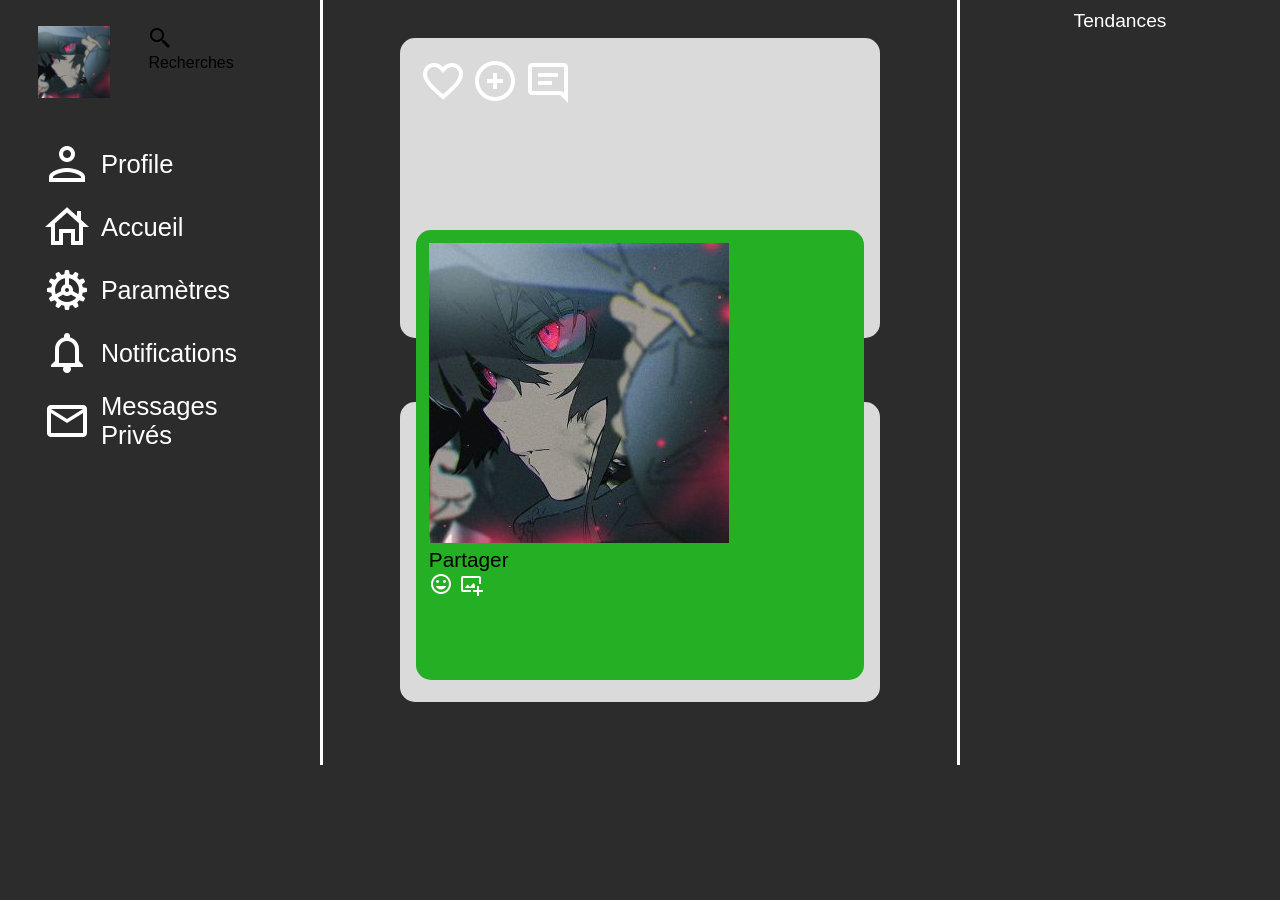
<file: index.html>
<!DOCTYPE html>
<html lang="en">
<head>
    <meta charset="UTF-8">
    <meta http-equiv="X-UA-Compatible" content="IE=edge">
    <meta name="viewport" content="width=device-width, initial-scale=1.0">
    <link rel="stylesheet" href="css/style.css" />
    <title>Document</title>
</head>
<body>
    <section class="parties"> 

        <section class="left-part">     
        
            <img class="logo-site" src="assets/images/raison.jpg">

            <div class="search-barre"> 
                <img src="assets/icones/icons8-search-24.png">
                <p> Recherches </p>
            </div>    
            
            <div class="user-part"> 
                <div class="user-menu">
                    <img src="assets/icones/icons8-user-48.png">
                    <a href="profile.html">Profile</a>
                </div>
    
                <div class="user-menu">
                    <img src="assets/icones/icons8-home-page-48.png">
                    <a href="index.html">Accueil</a>
                </div>
    
                <div class="user-menu">
                    <img src="assets/icones/icons8-gear-48.png">
                    <p> Paramètres</p>
                </div>
    
                <div class="user-menu">
                    <img src="assets/icones/icons8-notification-48.png">
                    <p> Notifications</p>
                </div>
    
                <div class="user-menu">
                    <img src="assets/icones/icons8-envelope-48.png">
                    <a href="mp.html"> Messages Privés</a>
                </div>
            </div>
        </section>
    
        <section class="mid-part">
            <div class="container-partage">
                <img class="partage-pp" src="assets/images/raison.jpg">
                <p> Partager </p>

                <div class="partage-icones">
                    <img src="assets/icones/icons8-happy-24.png">
                    <img src="assets/icones/icons8-add-image-24.png">
                </div>
            </div>

            <div class="container-post"> 
                <div class="post-icones">
                    <img src="assets/icones/icons8-heart-48.png">
                    <img src="assets/icones/icons8-add-48.png">
                    <img src="assets/icones/icons8-comments-48.png">
                </div>
            </div>

            <div class="container-post"> 
                <div class="post-icones">
                    <img src="assets/icones/icons8-heart-48.png">
                    <img src="assets/icones/icons8-add-48.png">
                    <img src="assets/icones/icons8-comments-48.png">
                </div>
            </div>
            
        </section>
    
        <section class="right-part"> 
            <p> Tendances</p>
            <div class="container-tendances">
                
            </div>
        </section>
        
    </section>
    
</body>
</html>
</file>
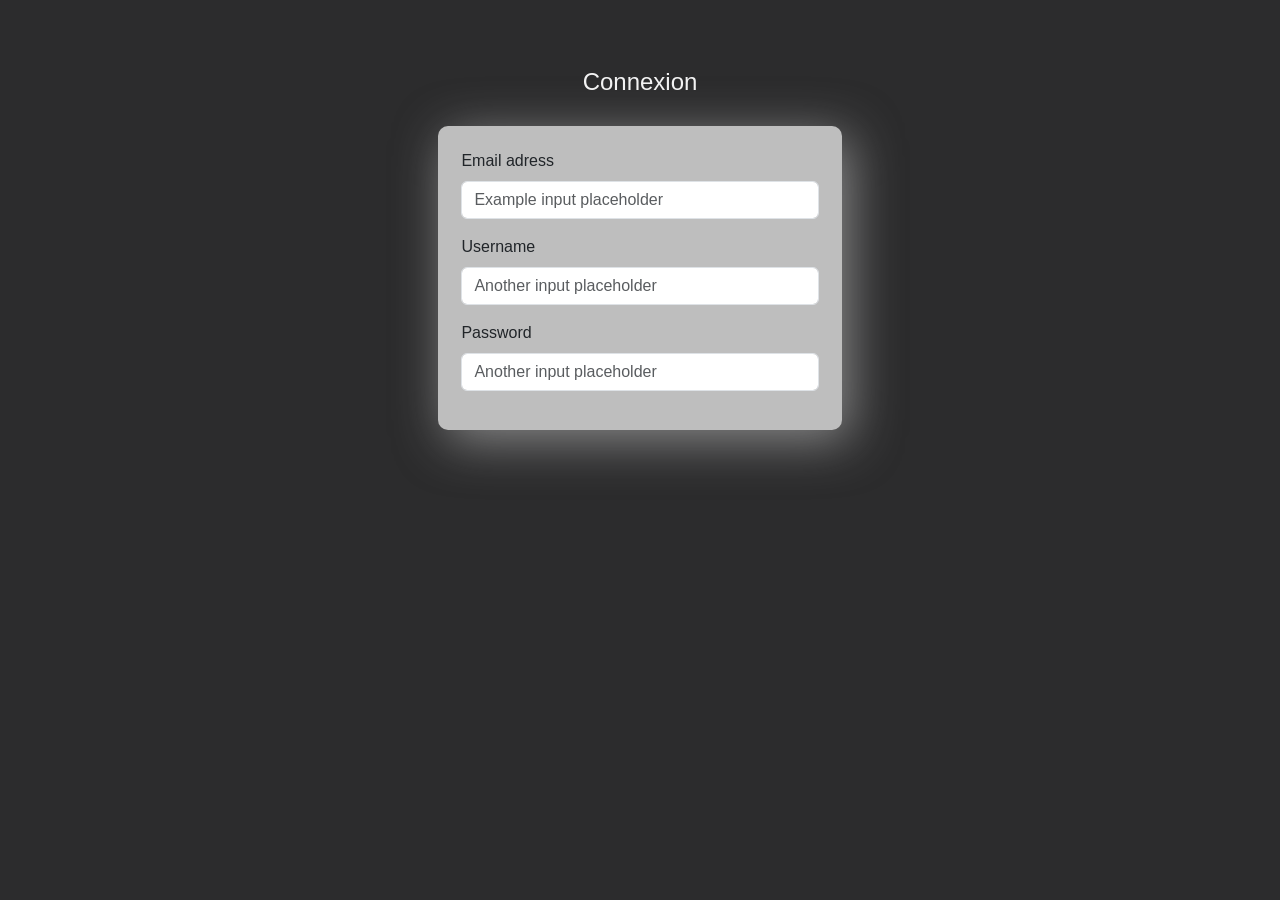
<file: connexion.html>
<!DOCTYPE html>
<html lang="en">
<head>
    <meta charset="UTF-8">
    <meta http-equiv="X-UA-Compatible" content="IE=edge">
    <meta name="viewport" content="width=device-width, initial-scale=1.0">
    <link href="https://cdn.jsdelivr.net/npm/bootstrap@5.3.0-alpha1/dist/css/bootstrap.min.css" rel="stylesheet" integrity="sha384-GLhlTQ8iRABdZLl6O3oVMWSktQOp6b7In1Zl3/Jr59b6EGGoI1aFkw7cmDA6j6gD" crossorigin="anonymous">
    <link rel="stylesheet" href="css/style.css" />
    <title>Document</title>
</head>
<body>
    <p class="txt-connexion"> Connexion</p>
    <section class="container-form"> 
        <section class="form">
            <div class="mb-3">
                <label for="formGroupExampleInput" class="form-label">Email adress</label>
                <input type="text" class="form-control" id="formGroupExampleInput" placeholder="Example input placeholder">
            </div>
    
            <div class="mb-3">
                <label for="formGroupExampleInput2" class="form-label">Username</label>
                <input type="text" class="form-control" id="formGroupExampleInput2" placeholder="Another input placeholder">
            </div>
    
            <div class="mb-3">
                <label for="formGroupExampleInput2" class="form-label">Password</label>
                <input type="text" class="form-control" id="formGroupExampleInput2" placeholder="Another input placeholder">
            </div>  
        </section>
    </section>
    
      <script src="https://cdn.jsdelivr.net/npm/bootstrap@5.3.0-alpha1/dist/js/bootstrap.bundle.min.js" integrity="sha384-w76AqPfDkMBDXo30jS1Sgez6pr3x5MlQ1ZAGC+nuZB+EYdgRZgiwxhTBTkF7CXvN" crossorigin="anonymous"></script>
</body>
</file>
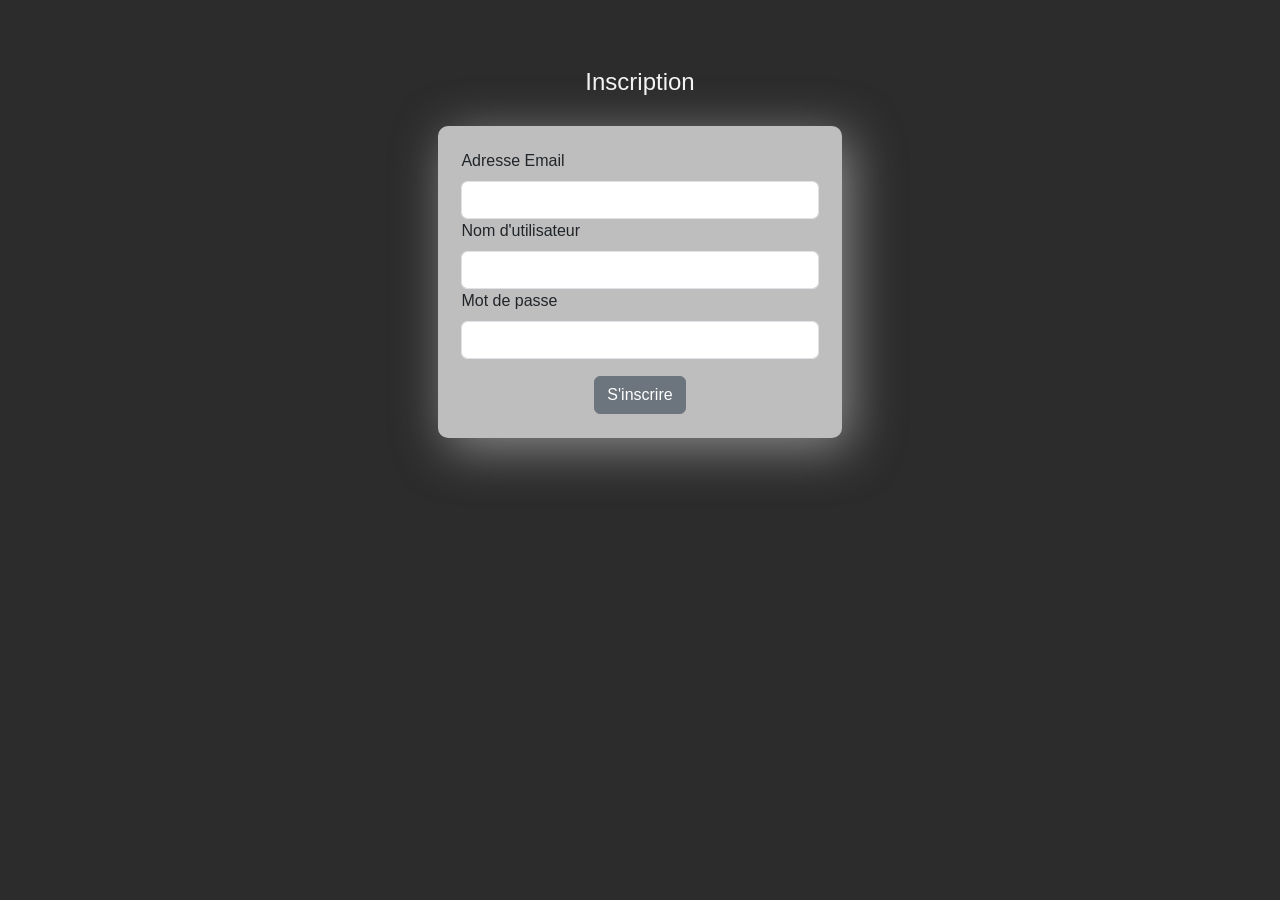
<file: inscription.html>
<!DOCTYPE html>
<html lang="fr">
<head>
    <meta charset="UTF-8">
    <meta http-equiv="X-UA-Compatible" content="IE=edge">
    <meta name="viewport" content="width=device-width, initial-scale=1.0">
    <link href="https://cdn.jsdelivr.net/npm/bootstrap@5.3.0-alpha1/dist/css/bootstrap.min.css" rel="stylesheet" integrity="sha384-GLhlTQ8iRABdZLl6O3oVMWSktQOp6b7In1Zl3/Jr59b6EGGoI1aFkw7cmDA6j6gD" crossorigin="anonymous">
    <link rel="stylesheet" href="css/style.css" />
    <title>Axe project</title>
</head>
<body>
    <p class="txt-connexion"> Inscription </p>
    <section class="container-form"> 
        <form class="form" action="insert_user.php" method="POST">
       
            <label for="formGroupInput" class="form-label">Adresse Email</label>
            <input type="text" name="email" class="form-control" id="formGroupExampleInput" placeholder="">
            
            <label for="formGroupInput2" class="form-label">Nom d'utilisateur</label>
            <input type="text" name="pseudo" class="form-control" id="formGroupExampleInput2" placeholder="">
            
            <label for="formGroupInput3" class="form-label">Mot de passe</label>
            <input type="password" name="password" class="form-control" id="formGroupExampleInput2" placeholder="">
            
            <div class="container-btn-inscription">
                <button type="submit" class="btn btn-secondary">S'inscrire</button>
            </div>

        </form>
    </section>
    
      <script src="https://cdn.jsdelivr.net/npm/bootstrap@5.3.0-alpha1/dist/js/bootstrap.bundle.min.js" integrity="sha384-w76AqPfDkMBDXo30jS1Sgez6pr3x5MlQ1ZAGC+nuZB+EYdgRZgiwxhTBTkF7CXvN" crossorigin="anonymous"></script>
</body>
</file>
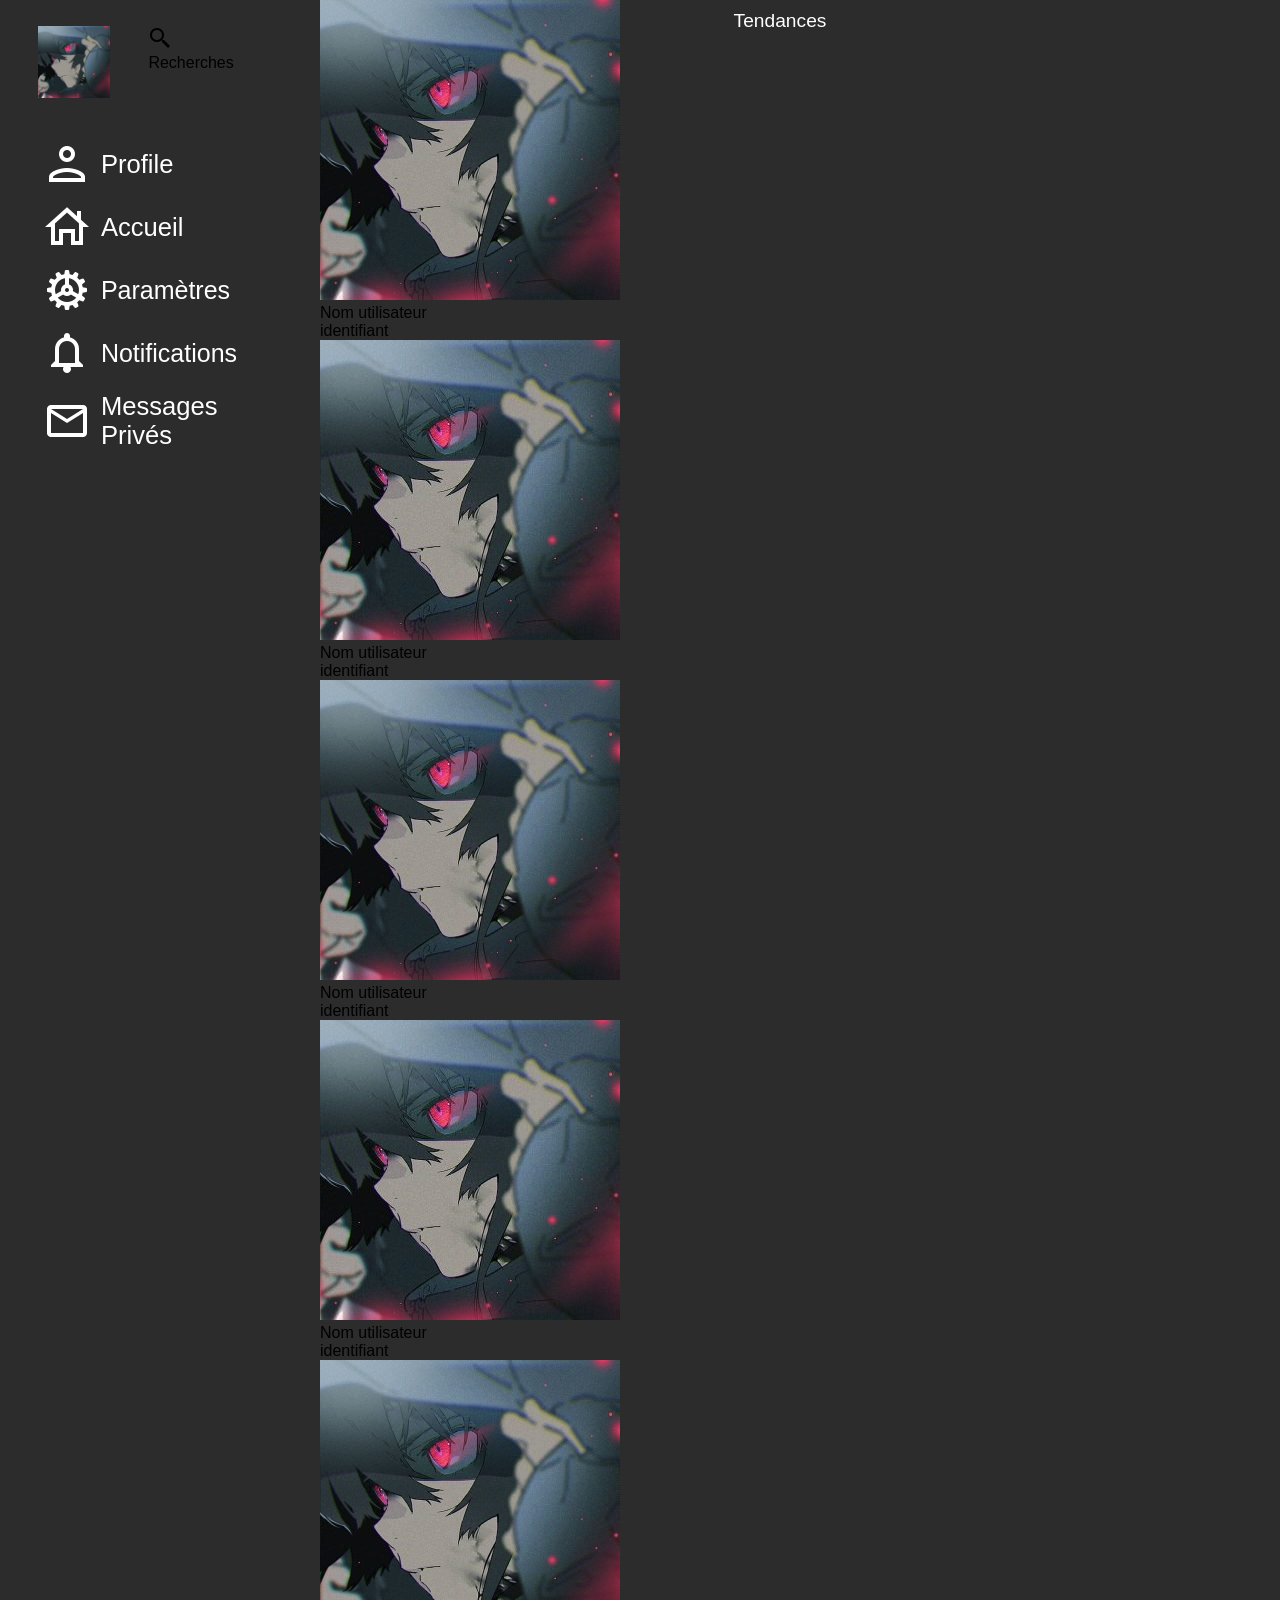
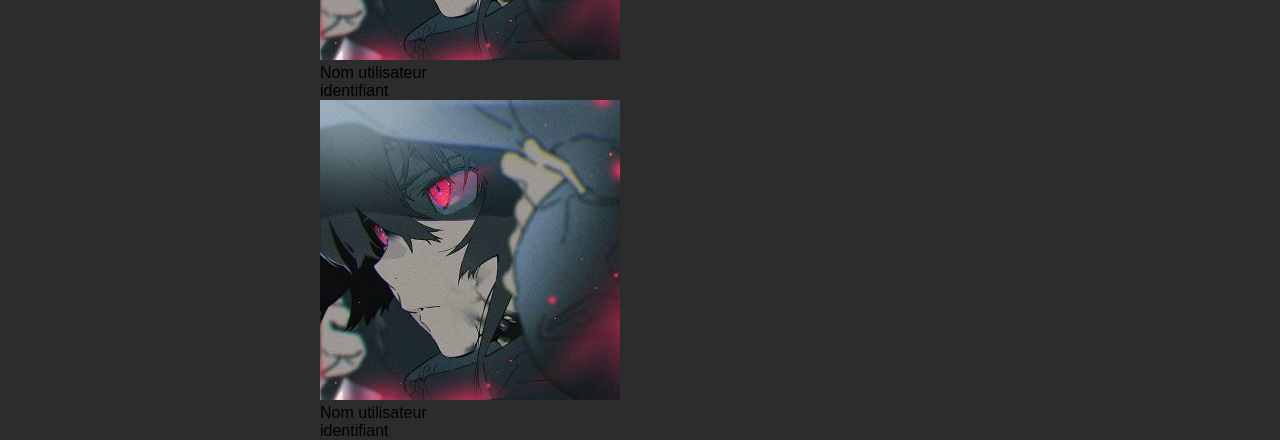
<file: mp.html>
<!DOCTYPE html>
<html lang="en">
<head>
    <meta charset="UTF-8">
    <meta http-equiv="X-UA-Compatible" content="IE=edge">
    <meta name="viewport" content="width=device-width, initial-scale=1.0">
    <link rel="stylesheet" href="css/style.css" />
    <title>Document</title>
</head>
<body>
    <section class="parties"> 
        <section class="left-part">
            
            <img class="logo-site" src="assets/images/raison.jpg">

            <div class="search-barre"> 
                <img src="assets/icones/icons8-search-24.png">
                <p> Recherches </p>
            </div>

            <div class="user-part"> 

                <div class="user-menu">
                    <img src="assets/icones/icons8-user-48.png">
                    <a href="profile.html">Profile</a>
                </div>
    
                <div class="user-menu">
                    <img src="assets/icones/icons8-home-page-48.png">
                    <a href="index.html">Accueil</a>
                </div>
    
                <div class="user-menu">
                    <img src="assets/icones/icons8-gear-48.png">
                    <p> Paramètres</p>
                </div>
    
                <div class="user-menu">
                    <img src="assets/icones/icons8-notification-48.png">
                    <p> Notifications</p>
                </div>
    
                <div class="user-menu">
                    <img src="assets/icones/icons8-envelope-48.png">
                    <a href="mp.html"> Messages Privés</a>
                </div>
    
            </div>
        </section>
    
        <section class="container-mp">
            <div class="mp-liste">
                <img class="mp-pp" src="assets/images/raison.jpg">
                <div class="mp-txt">
                    <p class="mp-nom-user">Nom utilisateur</p>
                    <p class="mp-identifiant">identifiant</p>
                </div>
            </div>

            <div class="mp-liste">
                <img class="mp-pp" src="assets/images/raison.jpg">
                <div class="mp-txt">
                    <p class="mp-nom-user">Nom utilisateur</p>
                    <p class="mp-identifiant">identifiant</p>
                </div>
            </div>

            <div class="mp-liste">
                <img class="mp-pp" src="assets/images/raison.jpg">
                <div class="mp-txt">
                    <p class="mp-nom-user">Nom utilisateur</p>
                    <p class="mp-identifiant">identifiant</p>
                </div>
            </div>

            <div class="mp-liste">
                <img class="mp-pp" src="assets/images/raison.jpg">
                <div class="mp-txt">
                    <p class="mp-nom-user">Nom utilisateur</p>
                    <p class="mp-identifiant">identifiant</p>
                </div>
            </div>

            <div class="mp-liste">
                <img class="mp-pp" src="assets/images/raison.jpg">
                <div class="mp-txt">
                    <p class="mp-nom-user">Nom utilisateur</p>
                    <p class="mp-identifiant">identifiant</p>
                </div>
            </div>

            <div class="mp-liste">
                <img class="mp-pp" src="assets/images/raison.jpg">
                <div class="mp-txt">
                    <p class="mp-nom-user">Nom utilisateur</p>
                    <p class="mp-identifiant">identifiant</p>
                </div>
            </div>           
        </section>
    
        <section class="right-part"> 
            <p> Tendances</p>
            <div class="container-tendances">
                
            </div>
        </section>
        
    </section>
    
</body>
</html>
</file>
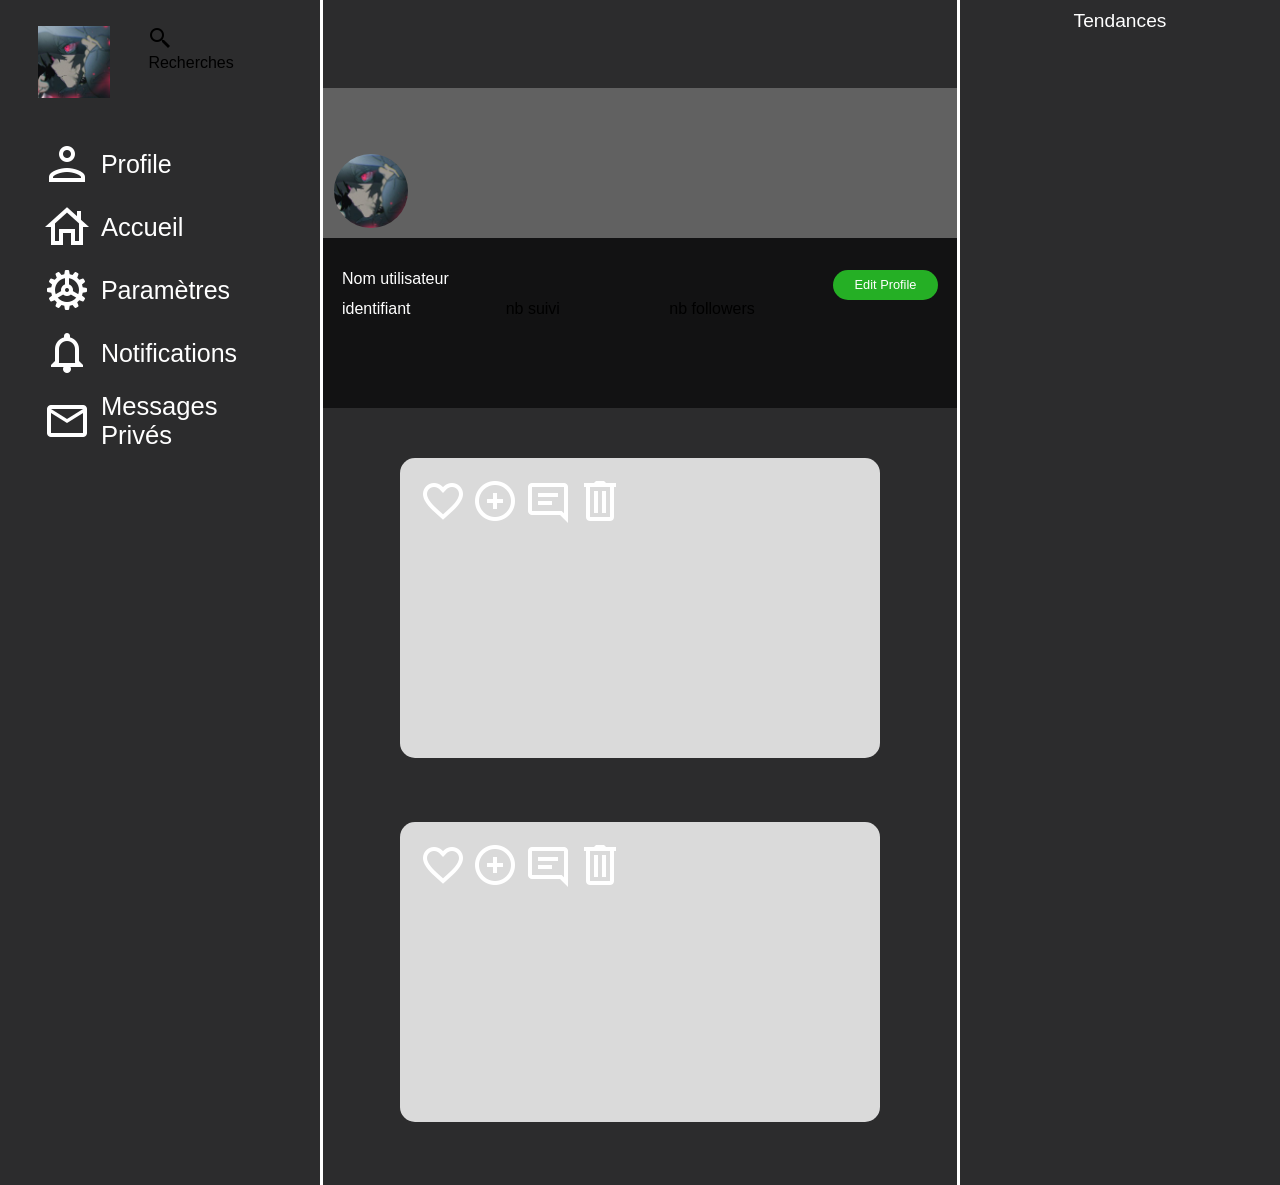
<file: profile.html>
<!DOCTYPE html>
<html lang="en">
<head>
    <meta charset="UTF-8">
    <meta http-equiv="X-UA-Compatible" content="IE=edge">
    <meta name="viewport" content="width=device-width, initial-scale=1.0">
    <link rel="stylesheet" href="css/style.css" />
    <title>Document</title>
</head>
<body>
    <section class="parties"> 
        <section class="left-part"> 

            <img class="logo-site" src="assets/images/raison.jpg">

            <div class="search-barre"> 
                <img src="assets/icones/icons8-search-24.png">
                <p> Recherches </p>
            </div>

            <div class="user-part"> 

                <div class="user-menu">
                    <img src="assets/icones/icons8-user-48.png">
                    <p> Profile</p>
                </div>
    
                <div class="user-menu">
                    <img src="assets/icones/icons8-home-page-48.png">
                    <a href="index.html">Accueil</a>
                </div>
    
                <div class="user-menu">
                    <img src="assets/icones/icons8-gear-48.png">
                    <p> Paramètres</p>
                </div>
    
                <div class="user-menu">
                    <img src="assets/icones/icons8-notification-48.png">
                    <p> Notifications</p>
                </div>
    
                <div class="user-menu">
                    <img src="assets/icones/icons8-envelope-48.png">
                    <a href="mp.html"> Messages Privés</a>
                </div>
    
            </div>
        </section>
    
        <section class="mid-part">
            <div class="container-banner">
                <img class="pp-profile" src="assets/images/raison.jpg">
            </div>

            <div class="container-profile">
                <p class="profile-nom-user"> Nom utilisateur </p>
                <button class="btn-edit-profile"> Edit Profile</button>
                <p class="identifiant"> identifiant</p>
                <p class="suivis"> nb suivi</p>
                <p class="followers"> nb followers</p>  
            </div>

            </div>
            

            <div class="container-post"> 
                <div class="post-icones">
                    <img src="assets/icones/icons8-heart-48.png">
                    <img src="assets/icones/icons8-add-48.png">
                    <img src="assets/icones/icons8-comments-48.png">
                    <img src="assets/icones/icons8-trash-48.png">
                </div>
            </div>

            <div class="container-post"> 
                <div class="post-icones">
                    <img src="assets/icones/icons8-heart-48.png">
                    <img src="assets/icones/icons8-add-48.png">
                    <img src="assets/icones/icons8-comments-48.png">
                    <img src="assets/icones/icons8-trash-48.png">
                </div>
            </div>
            
        </section>
    
        <section class="right-part"> 
            <p> Tendances</p>
            <div class="container-tendances">
                
            </div>
        </section>
        
    </section>
    
</body>
</html>
</file>
<file: css/style.css>
@import url(composants/button.css);
@import url(composants/container.css);
@import url(composants/leftPart.css);
@import url(composants/midpart.css);
@import url(composants/rightPart.css);


* {
    padding: 0;
    margin: 0;
    box-sizing: border-box; /* permet que les box ne dépassent pas du container */
    font-family: 'Franklin Gothic Medium', 'Arial Narrow', Arial, sans-serif;
}



:root {
    --bg-color-transparent: rgba(0, 0, 0, 0.582);
    --txt-color: rgba(255, 255, 255, 1)
}

body {
    background-color: rgb(44, 44, 45);
}

a {
    text-decoration: none;
    color: var(--txt-color);
    font-size: 160%;
    padding-left: 10px;
    transition: all 0.3s ease-in;
}

a:hover {
    width: 105%;
    text-shadow: 0px 0px 20px white;
    margin-top: 15%;
}

.parties {
    display: flex;
    height: 100%;
}


.left-part {
    width: 25%;
    padding-left: 3%;
    padding-top: 2%;
    display: grid;
    grid-template-columns: 90px 230px;
    grid-template-rows: 90px 400px ;
    grid-gap: 20px;
}


.mid-part {
    width: 50%;
    height: auto;  
    border-left: solid;
    border-right: solid;
    border-color: white;
    display: flex;
    flex-direction: column;
    align-items: center;
    padding-top: 3%;
}

.right-part {
    width: 25%;
    display: flex;
    flex-direction: column;
    align-items: center;
}

.right-part p {
    color: var(--txt-color);
    font-size: 120%;
    padding-bottom: 3%;
    padding-top: 3%;
}

.form {
    width: 35%;
    height: 30%;
    background-color: rgb(190, 190, 190);
    border-radius: 10px;
    padding: 2%;
    box-shadow: 8px 10px 50px rgba(231, 231, 231, 0.5); /* x y  blur couleur */
}

.txt-connexion {
    color: rgb(243, 243, 243);
    font-size: 150%;
    display: flex;
    justify-content: center;
    align-items: center;
    margin-top: 5%;
    margin-bottom: 2%;
}

/* Keyframes */ 

@keyframes smooth {

  from {margin-top: 150px;}

  to{margin-top: 0px;}
    
}


/* Responsive PC */

@media screen and (max-width: 1270px){

    .left-part{grid-template-columns: 80px 230px;}
    .logo-site{width: 90%;}

    .container-post{width: 25rem;
        height: 230px;}

    .pp-profile {margin-top: 8%;}
    .profile-nom-user{font-size: 120%;}
    .identifiant{font-size: 110%;}
    .suivis{font-size: 110%}
    .followers{font-size: 110%;}

    .form{width: 45%;}

    .mp-pp{width: 20%;}
    .mp-nom-user{font-size: 120%;}
    .mp-identifiant{font-size: 110%;}
}

@media screen and (max-width: 1240px ) {
    .container-post{width: 22rem;}
}

@media screen and (max-width:1025px){
    .left-part{grid-template-columns: 60px 200px;}
    .logo-site{width: 100%;
                height: 80%;}
    
    .container-post{height: 200px;}            
    .post-icones{width: 140%;}

    .container-profile{grid-template-columns: 1fr 1fr;}

    .mp-pp{width: 20%;}
}

@media screen and (max-width: 990px){
    .left-part{grid-template-columns: 250px;
                grid-template-rows: 100px 80px 1fr ;
                grid-gap: 0%;}
    .logo-site{width: 30%;}
    .user-part{grid-row: 3;}
}

@media screen and (max-width: 950px) {
    .container-post{width: 20rem;}

    .form{width: 50%;}
}

@media screen and (max-width: 850px ) {
    .container-post{width: 17rem;}
}

/* Classlist test */

.mid-part-2 {
    position: static;
    background-color: rgb(119, 119, 120);
}



/* Responsive Tel */

@media screen and (max-width: 376px) {

    .left-part{position: absolute;
        display: none;
        width: 50%;
        background-color: rgb(199, 199, 199);
        grid-template-columns: 95%;
        grid-template-rows: 50px 500px;
        grid-gap: 3%;
        height: 110%;
        padding-left: 1%;
        padding-top: 3%;}

    .logo-site {
        width: 30%;
        grid-column: 1;
        grid-row: 1;
        padding-left: 2%;}
        
    .user-part {
        width: 90%;
        grid-row: 2;}
        
    .user-menu {
        display: flex;
        align-items: center;
        padding-bottom: 15px;}
        
    .user-menu a {
        width: 50%;
        font-size: 130%;}
        
    .user-menu img{
        width: 30%;}

    .container-inscription{
        width: 70%;
        padding: 5%;
        font-size: 110%;
        height: 25%;}

    .container-inscription a {
        padding: 0%;
        font-size: 120%;}

    .container-post {
        padding: 5%;
        height: 300px;}

    .right-part {display: none;
                width: 0%;}

    .mid-part{width: 100%;
                border: none;}
    .btn-sidenav{display: block;}

    .form{width: 80%;}
    
    .btn-edit-profile{font-size: 100%;}
    
    .container-partage {width: 80%;}

    .btn-post {width: 20%;}
}


@media screen and (max-width: 415px) and (min-width: 377px){
    .left-part{position: absolute;
        display: none;
        height: 100vh;
        width: 50%;
        background-color: rgb(199, 199, 199);
        grid-template-columns: 95%;
        grid-template-rows: 50px 500px;
        grid-gap: 3%;
        height: 100%;
        padding-left: 1%;
        padding-top: 3%;}

    .logo-site {
        width: 30%;
        grid-column: 1;
        grid-row: 1;
        padding-left: 2%;}
        
    .user-part {
        width: 90%;
        grid-row: 2;}
        
    .user-menu {
        display: flex;
        align-items: center;
        padding-bottom: 15px;}
        
    .user-menu a {
        width: 50%;
        font-size: 130%;}
        
    .user-menu img{
        width: 30%;}

    .right-part {display: none;
                width: 0%;}

    .right-part {display: none;
                width: 0%;}

    .mid-part{width: 100%;
                border: none;}

    .btn-sidenav{display: block;}

    .form{width: 90%;
        font-size: 120%;}

    .container-post {
        font-size: 120%;
        height: 400px;
        padding: 5%;}

    .img-tweet{width: 60%;}

    .container-inscription{
        width: 70%;
        padding: 5%;
        font-size: 140%;}

    .container-inscription a {
        padding: 0%;
        font-size: 120%;}

    .btn.btn-secondary{font-size: 120%;}

    .btn-delete {width: 20%;}

    .btn-delete img {width: 80%;}

    .pp-profile{width: 60%;}
    .container-profile p {font-size: 140%;}
    .btn-edit-profile{font-size: 120%;}

    .container-partage {width: 80%;}

    .btn-post {width: 20%;}
}

@media screen and (max-width: 821px) and (min-width: 416px) {

    .left-part {width: 30%;
                grid-template-rows: 100px 80px 1fr;
                grid-template-columns: 1fr;
                gap: 0%;}
    .logo-site{width: 40%;}
    .user-part{grid-row: 3;}

    .right-part {display: none;
                width: 0%;}

    .mid-part{width: 70%;
            border-right: none;}

    .form{width: 80%;
        font-size: 140%;}
    .btn.btn-secondary{font-size: 130%;}

    .container-profile{font-size: 130%;}
    .btn-edit-profile{font-size: 90%;}

    .btn-post {
        width: 20%;
    }
}

@media screen and (max-width: 541px) and (min-width: 416px) {
    
    .left-part{width: 30%;
                grid-template-columns: 150px;}
    .logo-site{width: 50%;}
    .user-part a {font-size: 105%;}
    .user-part p {font-size: 105%;}
    .user-part img {width: 25%;}

    .mid-part{width: 70%;}
    .container-profile{font-size: 100%;}

    .container-inscription{
        width: 60%;
        font-size: 120%;
        padding: 5%;
        height: 20%;}
        
    .container-inscription a {
        padding: 0%;
        font-size: 110%;}
    
    .right-part {display: none;
        width: 0%;}
}
</file>
